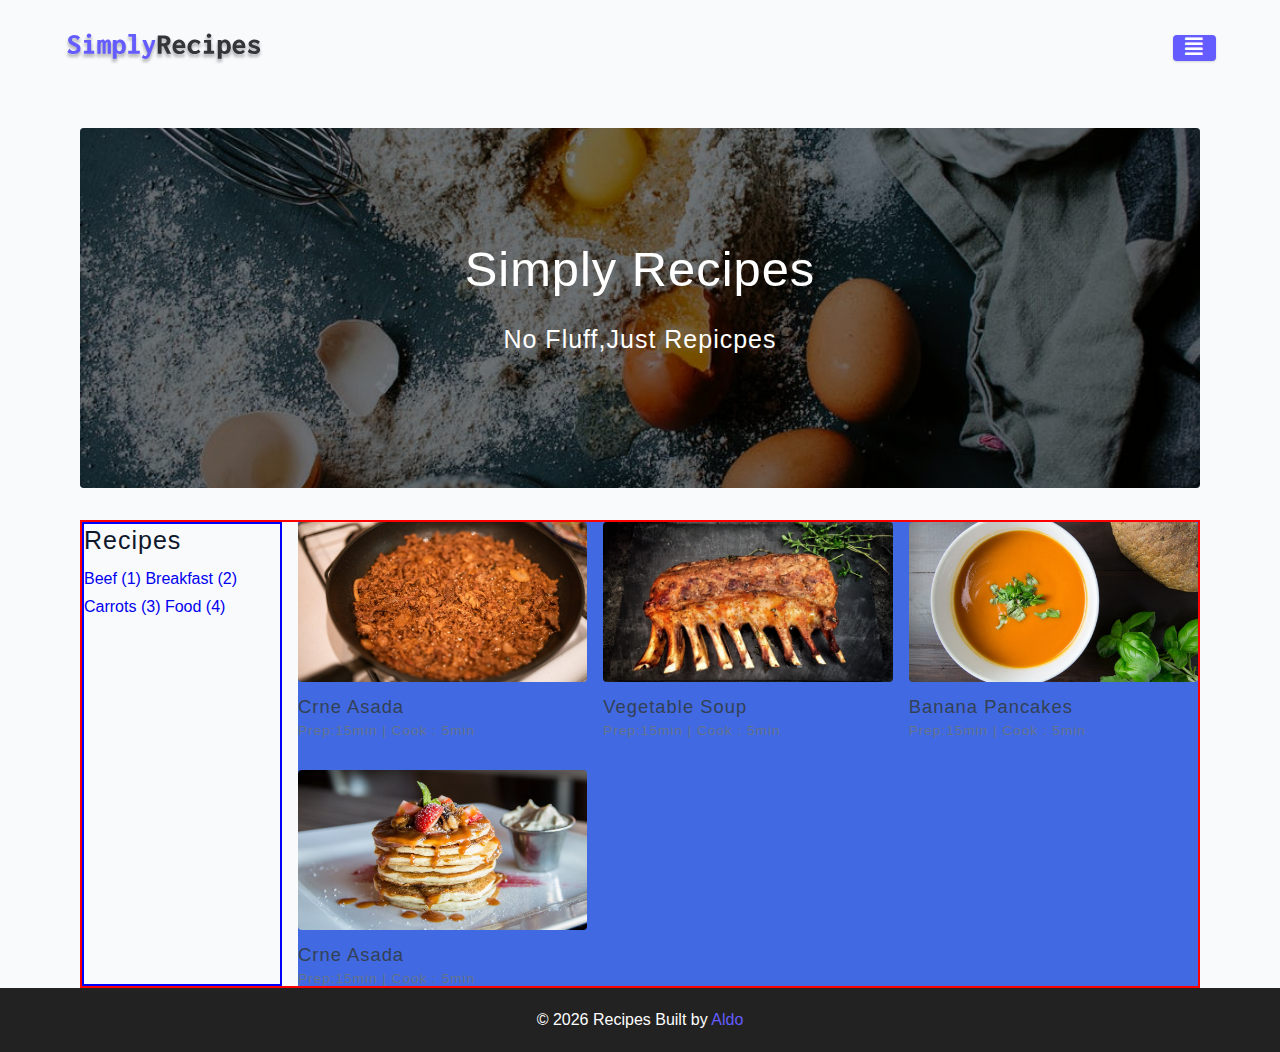
<file: index.html>
<!DOCTYPE html>
<html lang="en">
  <head>
    <meta charset="UTF-8" />
    <meta http-equiv="X-UA-Compatible" content="IE=edge" />
    <meta name="viewport" content="width=device-width, initial-scale=1.0" />
    <title>Simply Recipes || Starter</title>
    <!-- favicon -->
    <link rel="shortcut icon" href="./assets/favicon.ico" type="image/x-icon" />
    <!-- normalize -->
    <link rel="stylesheet" href="./css/normalize.css" />
    <!-- font-awesome -->
    <link
      rel="stylesheet"
      href="https://cdnjs.cloudflare.com/ajax/libs/font-awesome/5.14.0/css/all.min.css"
    />
    <!-- main css -->
    <link rel="stylesheet" href="./css/main.css" />
  </head>
  <body>
    <!--nav-->
    <nav class="navbar">
      <div class="nav-center">
        <!--header-->
        <div class="nav-header">
          <a href="index.html" class="nav-logo">
            <img src="./assets/logo.svg" alt="simply recipes" />
          </a>
          <button class="btn nav-btn" type="button">
            <i class="fas fa-align-justify"></i>
          </button>
        </div>
        <!-- links -->
        <div class="nav-links">
          <a href="index.html" class="nav-link">Home</a>
          <a href="about.html" class="nav-link">About</a>
          <a href="tags.html" class="nav-link">Tags</a>
          <a href="recipes.html" class="nav-link">Recipes</a>
          <div class="nav-link contact-link">
            <a href="contact.html" class="btn">contact</a>
          </div>
        </div>
      </div>
    </nav>
    <!--end of navbar-->
    <!-- main -->
    <main class="page">
      <!-- header -->
      <header class="hero">
        <div class="hero-container">
          <div class="hero-text">
            <h1>simply recipes</h1>
            <h4>no fluff,just repicpes</h4>
          </div>
        </div>
      </header>
      <!-- end of header -->
      <!-- recipes container -->
      <seciton class="recipes-container">
        <!-- tags container -->
        <div class="tags-container">
          <h4>Recipes</h4>
          <div class="tag-list">
            <a href="tag-template.html">Beef (1)</a>
            <a href="tag-template.html">Breakfast (2)</a>
            <a href="tag-template.html">Carrots (3)</a>
            <a href="tag-template.html">Food (4)</a>
          </div>
        </div>
        <!-- end of tags container -->

        <!-- recipes container -->
        <div class="recipes-list">
          <!-- single recipe -->
          <a href="single-recipe.html" class="recipe">
            <img
              src="./assets/recipes/recipe-1.jpeg"
              alt="food"
              class="img recipe-img"
            />
            <h5>crne asada</h5>
            <p>Prep:15min | Cook : 5min</p>
          </a>
          <!--end of single recipe -->
          <!-- single recipe -->
          <a href="single-recipe.html" class="recipe">
            <img
              src="./assets/recipes/recipe-2.jpeg"
              alt="food"
              class="img recipe-img"
            />
            <h5>vegetable soup</h5>
            <p>Prep:15min | Cook : 5min</p>
          </a>
          <!--end of single recipe -->
          <!-- single recipe -->
          <a href="single-recipe.html" class="recipe">
            <img
              src="./assets/recipes/recipe-3.jpeg"
              alt="food"
              class="img recipe-img"
            />
            <h5>banana pancakes</h5>
            <p>Prep:15min | Cook : 5min</p>
          </a>
          <!--end of single recipe -->
          <!-- single recipe -->
          <a href="single-recipe.html" class="recipe">
            <img
              src="./assets/recipes/recipe-4.jpeg"
              alt="food"
              class="img recipe-img"
            />
            <h5>crne asada</h5>
            <p>Prep:15min | Cook : 5min</p>
          </a>
          <!--end of single recipe -->
        </div>
        <!-- end of recipes container -->
      </seciton>
      <!-- end of recipes container -->
    </main>
    <!-- end of main-->

    <!-- footer -->
    <footer class="page-footer">
      <p>
        &copy; <span id="date"></span>
        <span class="footer-log">Recipes</span>
        Built by <a href="#">Aldo</a>
      </p>
    </footer>
    <script src="js/app.js"></script>
  </body>
</html>
</file>
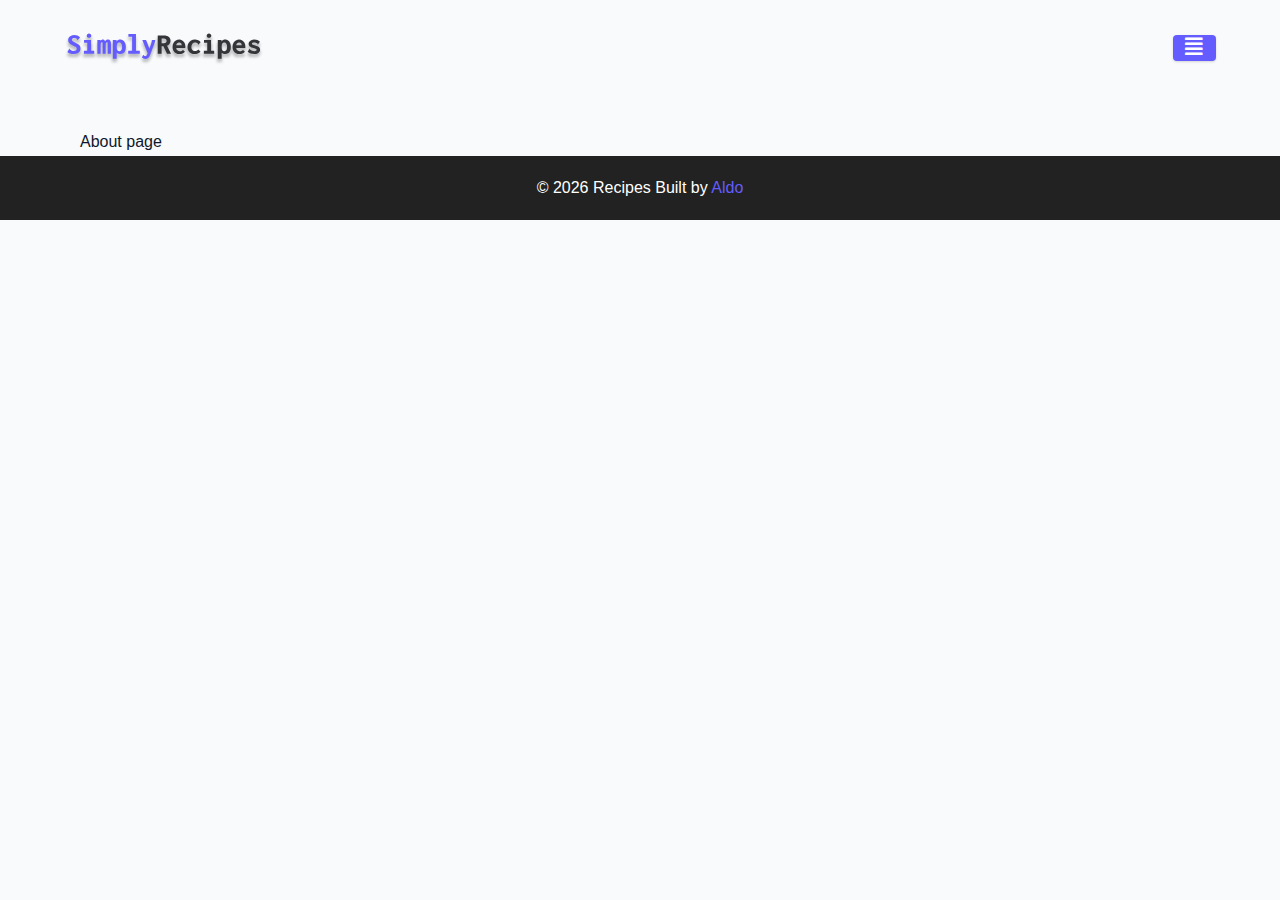
<file: about.html>
<!DOCTYPE html>
<html lang="en">
  <head>
    <meta charset="UTF-8" />
    <meta http-equiv="X-UA-Compatible" content="IE=edge" />
    <meta name="viewport" content="width=device-width, initial-scale=1.0" />
    <title>About || Starter</title>
    <!-- favicon -->
    <link rel="shortcut icon" href="./assets/favicon.ico" type="image/x-icon" />
    <!-- normalize -->
    <link rel="stylesheet" href="./css/normalize.css" />
    <!-- font-awesome -->
    <link
      rel="stylesheet"
      href="https://cdnjs.cloudflare.com/ajax/libs/font-awesome/5.14.0/css/all.min.css"
    />
    <!-- main css -->
    <link rel="stylesheet" href="./css/main.css" />
  </head>
  <body>
    <!--nav-->
    <nav class="navbar">
      <div class="nav-center">
        <!--header-->
        <div class="nav-header">
          <a href="index.html" class="nav-logo">
            <img src="./assets/logo.svg" alt="simply recipes" />
          </a>
          <button class="btn nav-btn" type="button">
            <i class="fas fa-align-justify"></i>
          </button>
        </div>
        <!-- links -->
        <div class="nav-links">
          <a href="index.html" class="nav-link">Home</a>
          <a href="about.html" class="nav-link">About</a>
          <a href="tags.html" class="nav-link">Tags</a>
          <a href="recipes.html" class="nav-link">Recipes</a>
          <div class="nav-link contact-link">
            <a href="contact.html" class="btn">contact</a>
          </div>
        </div>
      </div>
    </nav>
    <!--end of navbar-->
    <!-- main -->
    <main class="page">About page</main>
    <!-- end of main-->

    <!-- footer -->
    <footer class="page-footer">
      <p>
        &copy; <span id="date"></span>
        <span class="footer-log">Recipes</span>
        Built by <a href="#">Aldo</a>
      </p>
    </footer>
    <script src="js/app.js"></script>
  </body>
</html>
</file>
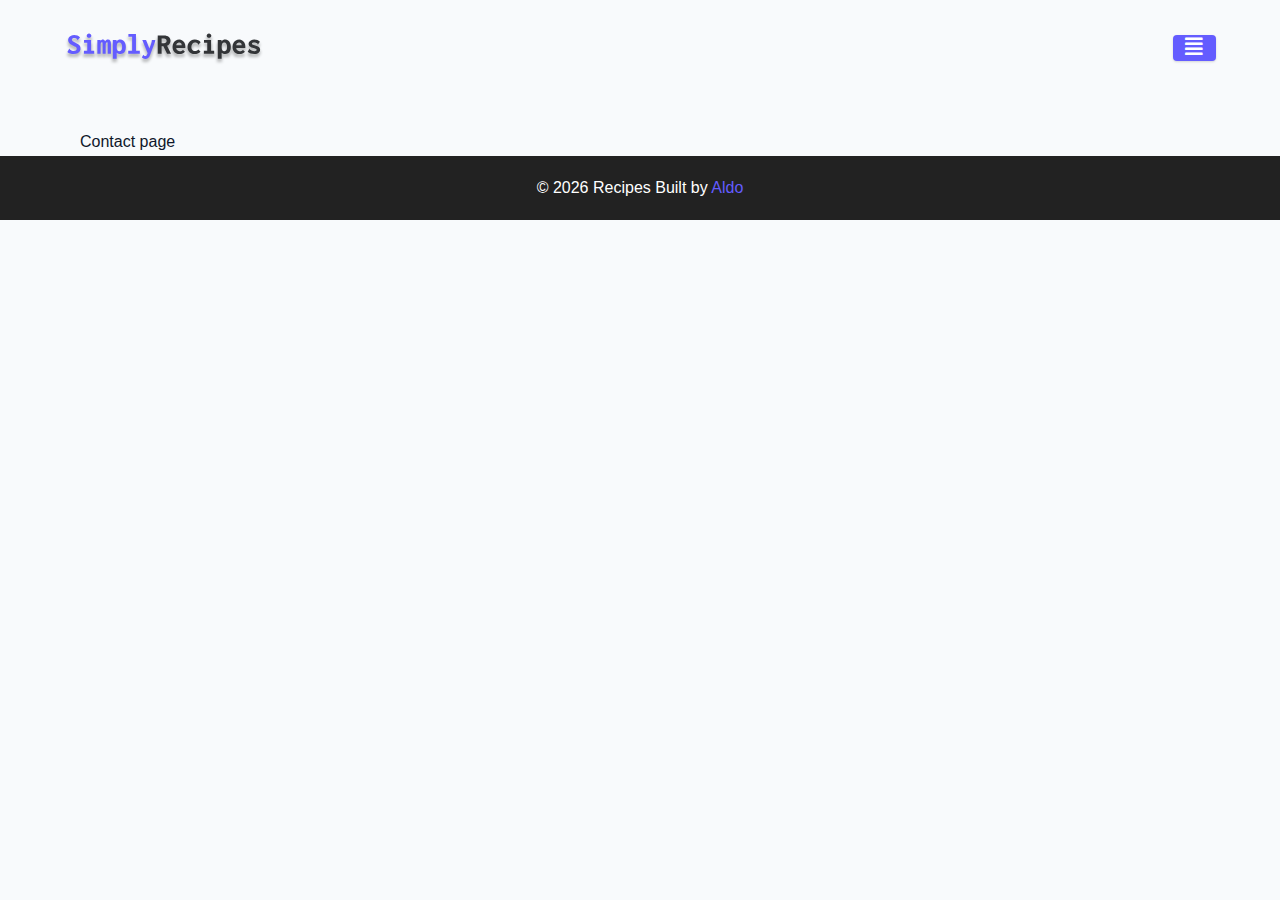
<file: contact.html>
<!DOCTYPE html>
<html lang="en">
  <head>
    <meta charset="UTF-8" />
    <meta http-equiv="X-UA-Compatible" content="IE=edge" />
    <meta name="viewport" content="width=device-width, initial-scale=1.0" />
    <title>Contact || Starter</title>
    <!-- favicon -->
    <link rel="shortcut icon" href="./assets/favicon.ico" type="image/x-icon" />
    <!-- normalize -->
    <link rel="stylesheet" href="./css/normalize.css" />
    <!-- font-awesome -->
    <link
      rel="stylesheet"
      href="https://cdnjs.cloudflare.com/ajax/libs/font-awesome/5.14.0/css/all.min.css"
    />
    <!-- main css -->
    <link rel="stylesheet" href="./css/main.css" />
  </head>
  <body>
    <!--nav-->
    <nav class="navbar">
      <div class="nav-center">
        <!--header-->
        <div class="nav-header">
          <a href="index.html" class="nav-logo">
            <img src="./assets/logo.svg" alt="simply recipes" />
          </a>
          <button class="btn nav-btn" type="button">
            <i class="fas fa-align-justify"></i>
          </button>
        </div>
        <!-- links -->
        <div class="nav-links">
          <a href="index.html" class="nav-link">Home</a>
          <a href="about.html" class="nav-link">About</a>
          <a href="tags.html" class="nav-link">Tags</a>
          <a href="recipes.html" class="nav-link">Recipes</a>
          <div class="nav-link contact-link">
            <a href="contact.html" class="btn">contact</a>
          </div>
        </div>
      </div>
    </nav>
    <!--end of navbar-->
    <!-- main -->
    <main class="page">Contact page</main>
    <!-- end of main-->

    <!-- footer -->
    <footer class="page-footer">
      <p>
        &copy; <span id="date"></span>
        <span class="footer-log">Recipes</span>
        Built by <a href="#">Aldo</a>
      </p>
    </footer>
    <script src="js/app.js"></script>
  </body>
</html>
</file>
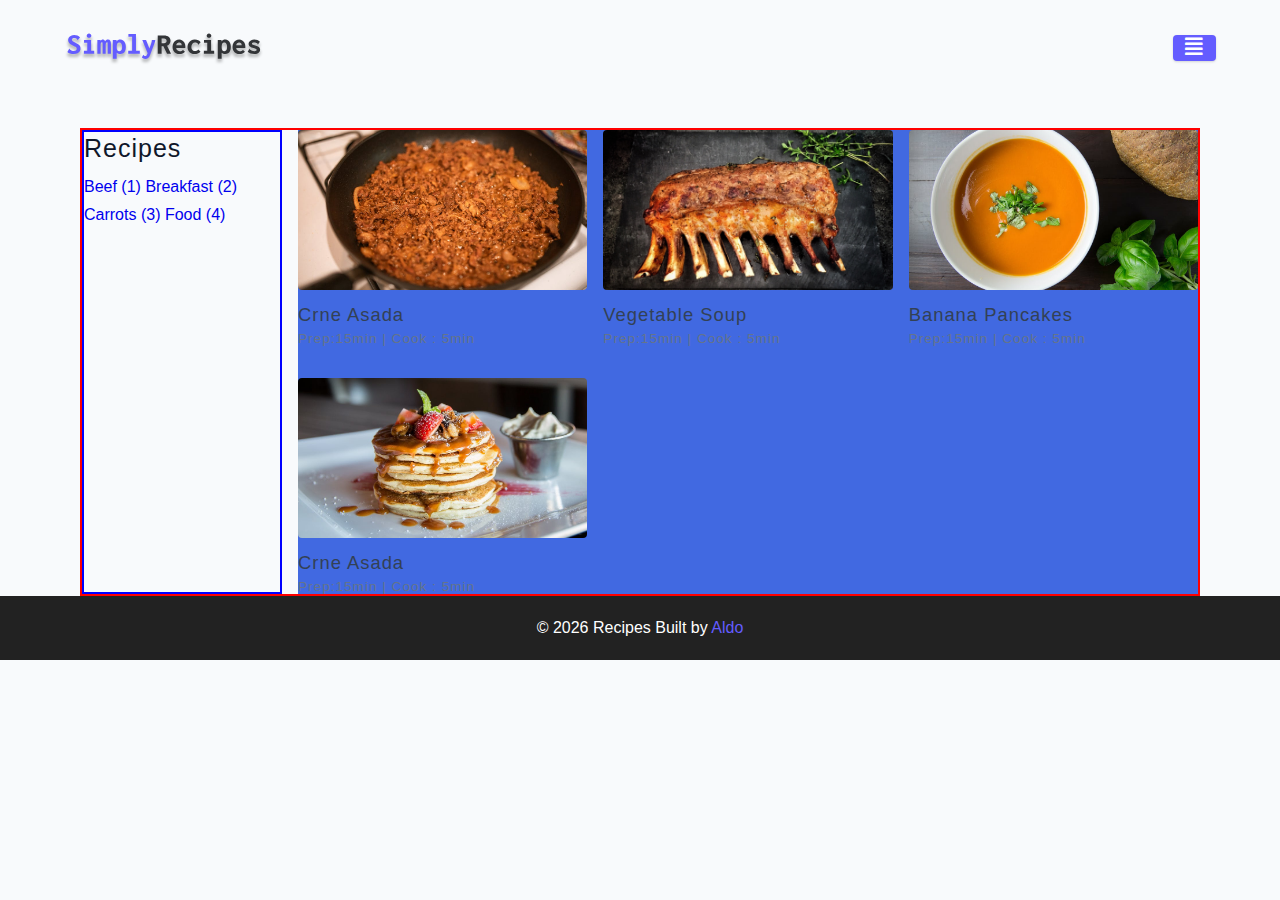
<file: recipes.html>
<!DOCTYPE html>
<html lang="en">
  <head>
    <meta charset="UTF-8" />
    <meta http-equiv="X-UA-Compatible" content="IE=edge" />
    <meta name="viewport" content="width=device-width, initial-scale=1.0" />
    <title>Recipes || Starter</title>
    <!-- favicon -->
    <link rel="shortcut icon" href="./assets/favicon.ico" type="image/x-icon" />
    <!-- normalize -->
    <link rel="stylesheet" href="./css/normalize.css" />
    <!-- font-awesome -->
    <link
      rel="stylesheet"
      href="https://cdnjs.cloudflare.com/ajax/libs/font-awesome/5.14.0/css/all.min.css"
    />
    <!-- main css -->
    <link rel="stylesheet" href="./css/main.css" />
  </head>
  <body>
    <!--nav-->
    <nav class="navbar">
      <div class="nav-center">
        <!--header-->
        <div class="nav-header">
          <a href="index.html" class="nav-logo">
            <img src="./assets/logo.svg" alt="simply recipes" />
          </a>
          <button class="btn nav-btn" type="button">
            <i class="fas fa-align-justify"></i>
          </button>
        </div>
        <!-- links -->
        <div class="nav-links">
          <a href="index.html" class="nav-link">Home</a>
          <a href="about.html" class="nav-link">About</a>
          <a href="tags.html" class="nav-link">Tags</a>
          <a href="recipes.html" class="nav-link">Recipes</a>
          <div class="nav-link contact-link">
            <a href="contact.html" class="btn">contact</a>
          </div>
        </div>
      </div>
    </nav>
    <!--end of navbar-->
    <!-- main -->
    <main class="page">
      <seciton class="recipes-container">
        <!-- tags container -->
        <div class="tags-container">
          <h4>Recipes</h4>
          <div class="tag-list">
            <a href="tag-template.html">Beef (1)</a>
            <a href="tag-template.html">Breakfast (2)</a>
            <a href="tag-template.html">Carrots (3)</a>
            <a href="tag-template.html">Food (4)</a>
          </div>
        </div>
        <!-- end of tags container -->

        <!-- recipes container -->
        <div class="recipes-list">
          <!-- single recipe -->
          <a href="single-recipe.html" class="recipe">
            <img
              src="./assets/recipes/recipe-1.jpeg"
              alt="food"
              class="img recipe-img"
            />
            <h5>crne asada</h5>
            <p>Prep:15min | Cook : 5min</p>
          </a>
          <!--end of single recipe -->
          <!-- single recipe -->
          <a href="single-recipe.html" class="recipe">
            <img
              src="./assets/recipes/recipe-2.jpeg"
              alt="food"
              class="img recipe-img"
            />
            <h5>vegetable soup</h5>
            <p>Prep:15min | Cook : 5min</p>
          </a>
          <!--end of single recipe -->
          <!-- single recipe -->
          <a href="single-recipe.html" class="recipe">
            <img
              src="./assets/recipes/recipe-3.jpeg"
              alt="food"
              class="img recipe-img"
            />
            <h5>banana pancakes</h5>
            <p>Prep:15min | Cook : 5min</p>
          </a>
          <!--end of single recipe -->
          <!-- single recipe -->
          <a href="single-recipe.html" class="recipe">
            <img
              src="./assets/recipes/recipe-4.jpeg"
              alt="food"
              class="img recipe-img"
            />
            <h5>crne asada</h5>
            <p>Prep:15min | Cook : 5min</p>
          </a>
          <!--end of single recipe -->
        </div>
        <!-- end of recipes container -->
      </seciton>
      <!-- end of recipes container -->
    </main>
    <!-- end of main-->

    <!-- footer -->
    <footer class="page-footer">
      <p>
        &copy; <span id="date"></span>
        <span class="footer-log">Recipes</span>
        Built by <a href="#">Aldo</a>
      </p>
    </footer>
    <script src="js/app.js"></script>
  </body>
</html>
</file>
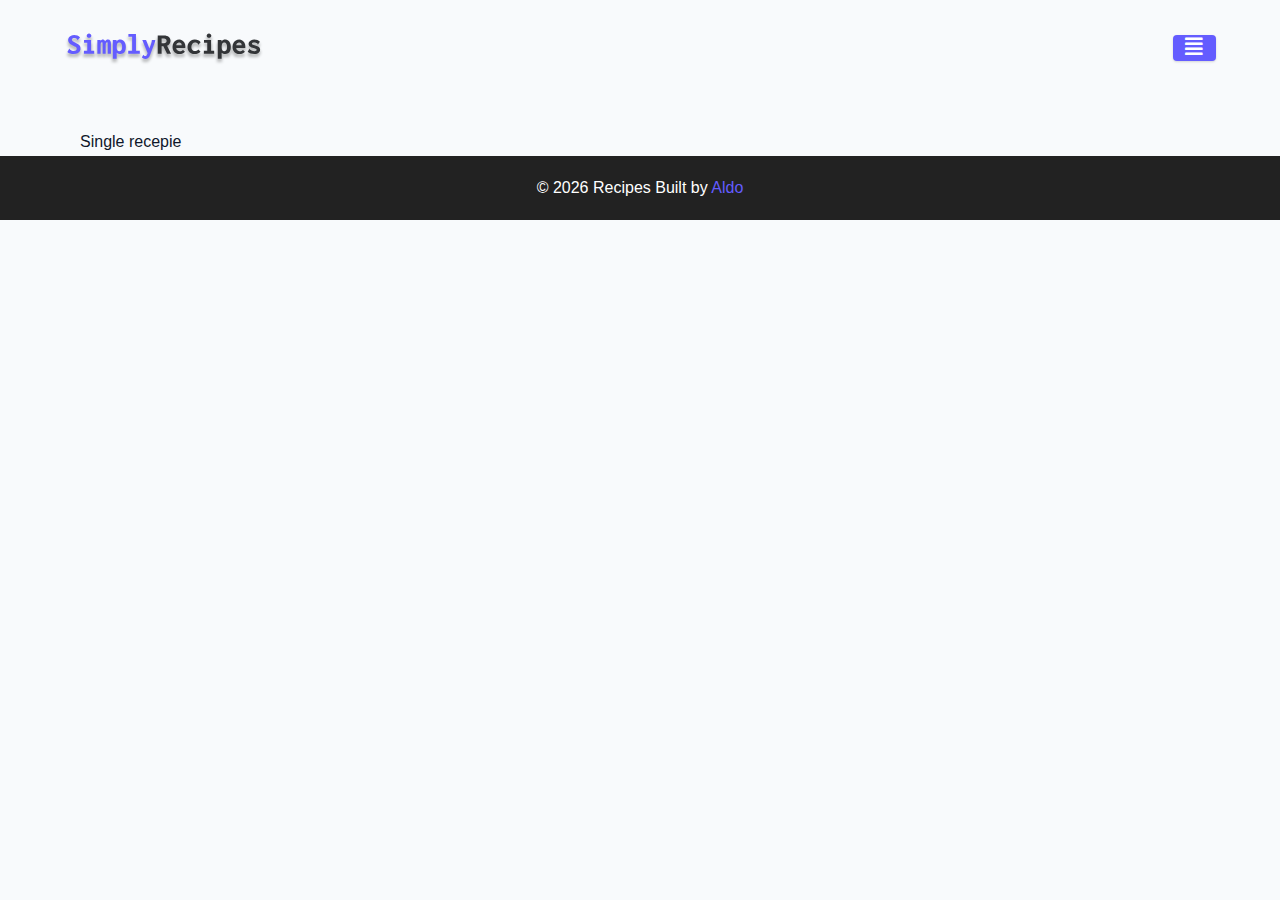
<file: single-recipe.html>
<!DOCTYPE html>
<html lang="en">
  <head>
    <meta charset="UTF-8" />
    <meta http-equiv="X-UA-Compatible" content="IE=edge" />
    <meta name="viewport" content="width=device-width, initial-scale=1.0" />
    <title>Single Recipe || Starter</title>
    <!-- favicon -->
    <link rel="shortcut icon" href="./assets/favicon.ico" type="image/x-icon" />
    <!-- normalize -->
    <link rel="stylesheet" href="./css/normalize.css" />
    <!-- font-awesome -->
    <link
      rel="stylesheet"
      href="https://cdnjs.cloudflare.com/ajax/libs/font-awesome/5.14.0/css/all.min.css"
    />
    <!-- main css -->
    <link rel="stylesheet" href="./css/main.css" />
  </head>
  <body>
    <!--nav-->
    <nav class="navbar">
      <div class="nav-center">
        <!--header-->
        <div class="nav-header">
          <a href="index.html" class="nav-logo">
            <img src="./assets/logo.svg" alt="simply recipes" />
          </a>
          <button class="btn nav-btn" type="button">
            <i class="fas fa-align-justify"></i>
          </button>
        </div>
        <!-- links -->
        <div class="nav-links">
          <a href="index.html" class="nav-link">Home</a>
          <a href="about.html" class="nav-link">About</a>
          <a href="tags.html" class="nav-link">Tags</a>
          <a href="recipes.html" class="nav-link">Recipes</a>
          <div class="nav-link contact-link">
            <a href="contact.html" class="btn">contact</a>
          </div>
        </div>
      </div>
    </nav>
    <!--end of navbar-->
    <!-- main -->
    <main class="page">Single recepie</main>
    <!-- end of main-->

    <!-- footer -->
    <footer class="page-footer">
      <p>
        &copy; <span id="date"></span>
        <span class="footer-log">Recipes</span>
        Built by <a href="#">Aldo</a>
      </p>
    </footer>
    <script src="js/app.js"></script>
  </body>
</html>
</file>
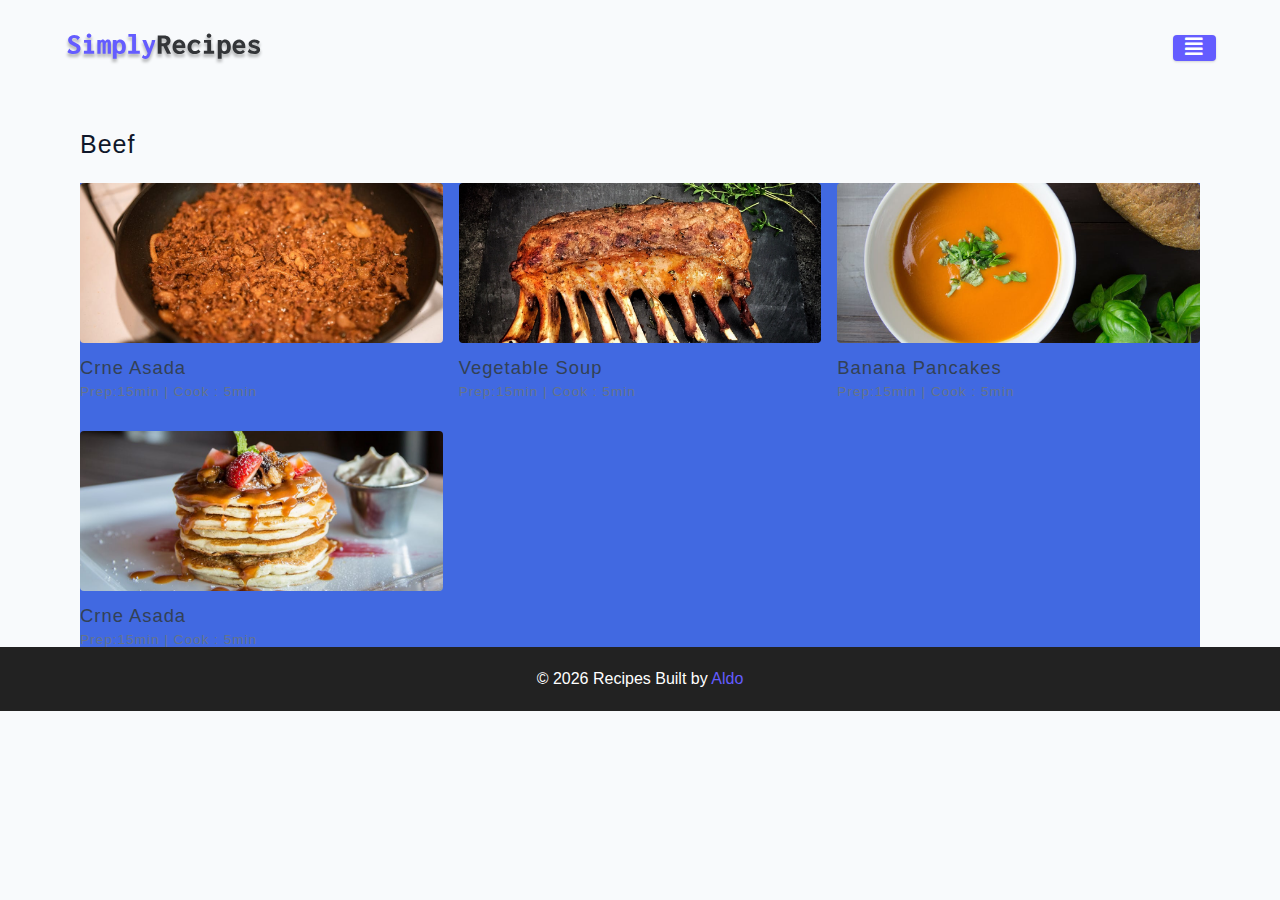
<file: tag-template.html>
<!DOCTYPE html>
<html lang="en">
  <head>
    <meta charset="UTF-8" />
    <meta http-equiv="X-UA-Compatible" content="IE=edge" />
    <meta name="viewport" content="width=device-width, initial-scale=1.0" />
    <title>Beef|| Starter</title>
    <!-- favicon -->
    <link rel="shortcut icon" href="./assets/favicon.ico" type="image/x-icon" />
    <!-- normalize -->
    <link rel="stylesheet" href="./css/normalize.css" />
    <!-- font-awesome -->
    <link
      rel="stylesheet"
      href="https://cdnjs.cloudflare.com/ajax/libs/font-awesome/5.14.0/css/all.min.css"
    />
    <!-- main css -->
    <link rel="stylesheet" href="./css/main.css" />
  </head>
  <body>
    <!--nav-->
    <nav class="navbar">
      <div class="nav-center">
        <!--header-->
        <div class="nav-header">
          <a href="index.html" class="nav-logo">
            <img src="./assets/logo.svg" alt="simply recipes" />
          </a>
          <button class="btn nav-btn" type="button">
            <i class="fas fa-align-justify"></i>
          </button>
        </div>
        <!-- links -->
        <div class="nav-links">
          <a href="index.html" class="nav-link">Home</a>
          <a href="about.html" class="nav-link">About</a>
          <a href="tags.html" class="nav-link">Tags</a>
          <a href="recipes.html" class="nav-link">Recipes</a>
          <div class="nav-link contact-link">
            <a href="contact.html" class="btn">contact</a>
          </div>
        </div>
      </div>
    </nav>
    <!--end of navbar-->
    <!-- main -->
    <main class="page">
      <div>
        <h4>Beef</h4>
        <div class="recipes-list">
          <!-- single recipe -->
          <a href="single-recipe.html" class="recipe">
            <img
              src="./assets/recipes/recipe-1.jpeg"
              alt="food"
              class="img recipe-img"
            />
            <h5>crne asada</h5>
            <p>Prep:15min | Cook : 5min</p>
          </a>
          <!--end of single recipe -->
          <!-- single recipe -->
          <a href="single-recipe.html" class="recipe">
            <img
              src="./assets/recipes/recipe-2.jpeg"
              alt="food"
              class="img recipe-img"
            />
            <h5>vegetable soup</h5>
            <p>Prep:15min | Cook : 5min</p>
          </a>
          <!--end of single recipe -->
          <!-- single recipe -->
          <a href="single-recipe.html" class="recipe">
            <img
              src="./assets/recipes/recipe-3.jpeg"
              alt="food"
              class="img recipe-img"
            />
            <h5>banana pancakes</h5>
            <p>Prep:15min | Cook : 5min</p>
          </a>
          <!--end of single recipe -->
          <!-- single recipe -->
          <a href="single-recipe.html" class="recipe">
            <img
              src="./assets/recipes/recipe-4.jpeg"
              alt="food"
              class="img recipe-img"
            />
            <h5>crne asada</h5>
            <p>Prep:15min | Cook : 5min</p>
          </a>
          <!--end of single recipe -->
        </div>
        <!-- end of recipes container -->
      </div>
    </main>
    <!-- end of main-->

    <!-- footer -->
    <footer class="page-footer">
      <p>
        &copy; <span id="date"></span>
        <span class="footer-log">Recipes</span>
        Built by <a href="#">Aldo</a>
      </p>
    </footer>
    <script src="js/app.js"></script>
  </body>
</html>
</file>
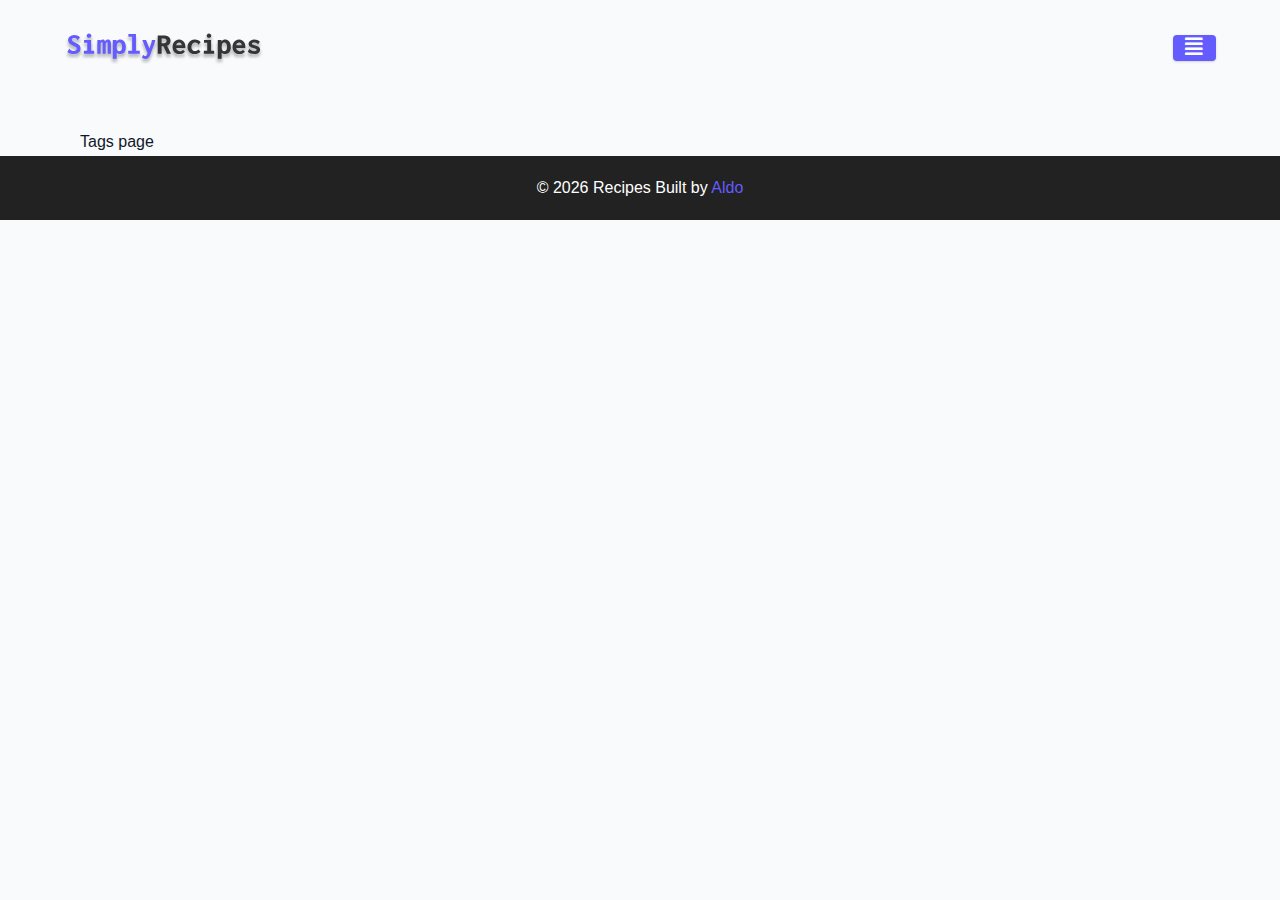
<file: tags.html>
<!DOCTYPE html>
<html lang="en">
  <head>
    <meta charset="UTF-8" />
    <meta http-equiv="X-UA-Compatible" content="IE=edge" />
    <meta name="viewport" content="width=device-width, initial-scale=1.0" />
    <title>Tags || Starter</title>
    <!-- favicon -->
    <link rel="shortcut icon" href="./assets/favicon.ico" type="image/x-icon" />
    <!-- normalize -->
    <link rel="stylesheet" href="./css/normalize.css" />
    <!-- font-awesome -->
    <link
      rel="stylesheet"
      href="https://cdnjs.cloudflare.com/ajax/libs/font-awesome/5.14.0/css/all.min.css"
    />
    <!-- main css -->
    <link rel="stylesheet" href="./css/main.css" />
  </head>
  <body>
    <!--nav-->
    <nav class="navbar">
      <div class="nav-center">
        <!--header-->
        <div class="nav-header">
          <a href="index.html" class="nav-logo">
            <img src="./assets/logo.svg" alt="simply recipes" />
          </a>
          <button class="btn nav-btn" type="button">
            <i class="fas fa-align-justify"></i>
          </button>
        </div>
        <!-- links -->
        <div class="nav-links">
          <a href="index.html" class="nav-link">Home</a>
          <a href="about.html" class="nav-link">About</a>
          <a href="tags.html" class="nav-link">Tags</a>
          <a href="recipes.html" class="nav-link">Recipes</a>
          <div class="nav-link contact-link">
            <a href="contact.html" class="btn">contact</a>
          </div>
        </div>
      </div>
    </nav>
    <!--end of navbar-->
    <!-- main -->
    <main class="page">Tags page</main>
    <!-- end of main-->

    <!-- footer -->
    <footer class="page-footer">
      <p>
        &copy; <span id="date"></span>
        <span class="footer-log">Recipes</span>
        Built by <a href="#">Aldo</a>
      </p>
    </footer>
    <script src="js/app.js"></script>
  </body>
</html>
</file>
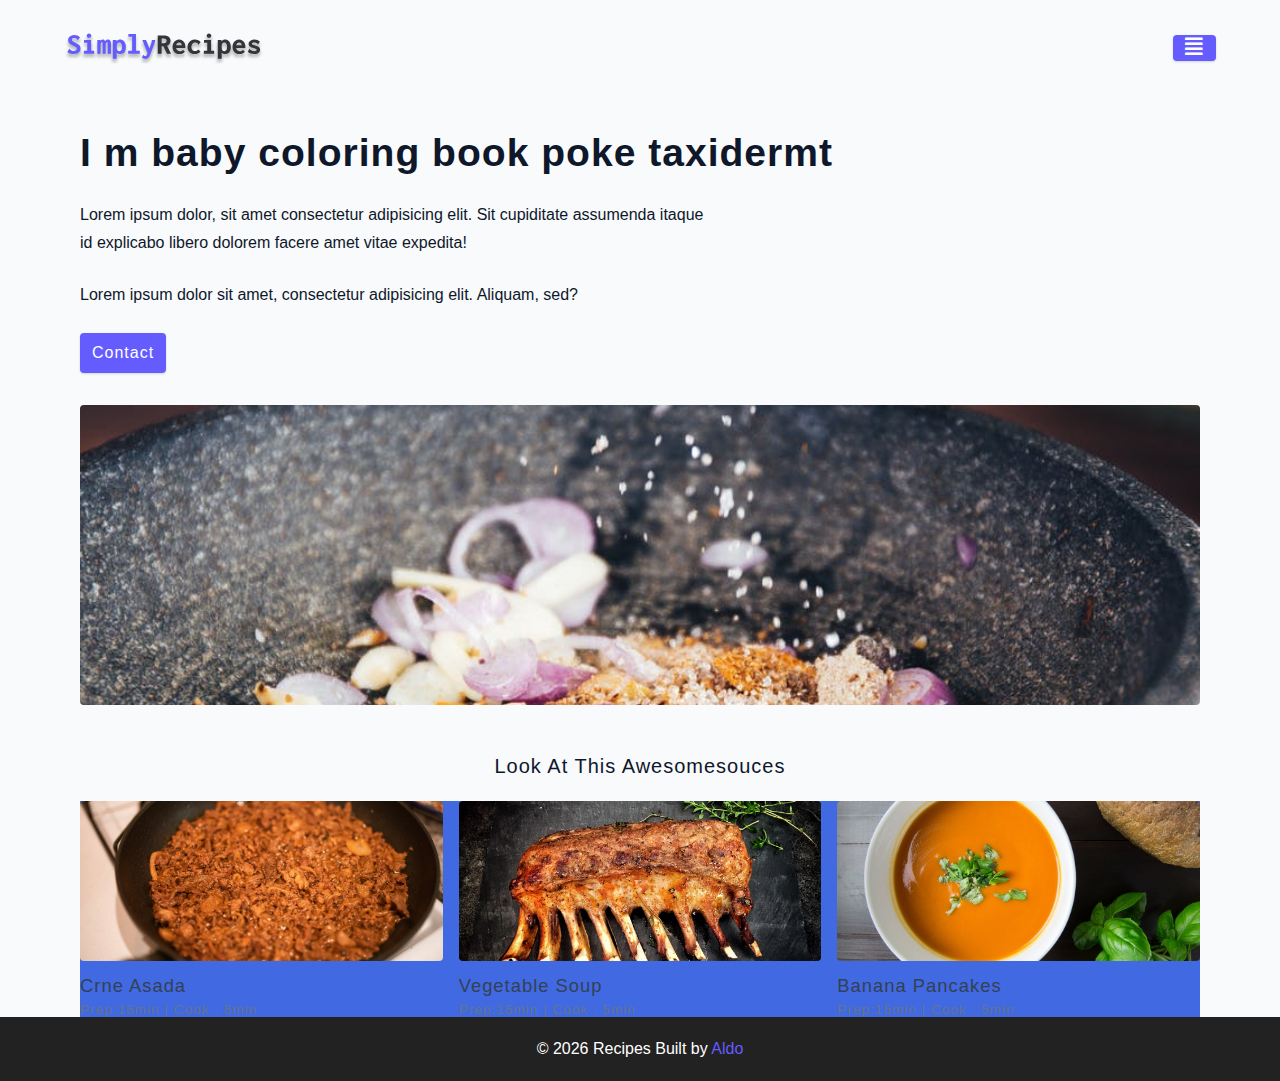
<file: docs/about.html>
<!DOCTYPE html>
<html lang="en">
  <head>
    <meta charset="UTF-8" />
    <meta http-equiv="X-UA-Compatible" content="IE=edge" />
    <meta name="viewport" content="width=device-width, initial-scale=1.0" />
    <title>About || Starter</title>
    <!-- favicon -->
    <link rel="shortcut icon" href="./assets/favicon.ico" type="image/x-icon" />
    <!-- normalize -->
    <link rel="stylesheet" href="./css/normalize.css" />
    <!-- font-awesome -->
    <link
      rel="stylesheet"
      href="https://cdnjs.cloudflare.com/ajax/libs/font-awesome/5.14.0/css/all.min.css"
    />
    <!-- main css -->
    <link rel="stylesheet" href="./css/main.css" />
  </head>
  <body>
    <!--nav-->
    <nav class="navbar">
      <div class="nav-center">
        <!--header-->
        <div class="nav-header">
          <a href="index.html" class="nav-logo">
            <img src="./assets/logo.svg" alt="simply recipes" />
          </a>
          <button class="btn nav-btn" type="button">
            <i class="fas fa-align-justify"></i>
          </button>
        </div>
        <!-- links -->
        <div class="nav-links">
          <a href="index.html" class="nav-link">Home</a>
          <a href="about.html" class="nav-link">About</a>
          <a href="tags.html" class="nav-link">Tags</a>
          <a href="recipes.html" class="nav-link">Recipes</a>
          <div class="nav-link contact-link">
            <a href="contact.html" class="btn">contact</a>
          </div>
        </div>
      </div>
    </nav>
    <!--end of navbar-->
    <!-- main -->
    <main class="page">
      <section class="about-page">
        <article>
          <h2>I m baby coloring book poke taxidermt</h2>
          <p>
            Lorem ipsum dolor, sit amet consectetur adipisicing elit. Sit
            cupiditate assumenda itaque id explicabo libero dolorem facere amet
            vitae expedita!
          </p>
          <p>
            Lorem ipsum dolor sit amet, consectetur adipisicing elit. Aliquam,
            sed?
          </p>
          <a href="contact.html" class="btn">contact</a>
        </article>
        <img
          src="./assets/about.jpeg"
          alt="pouring salt"
          class="img about-img"
        />
      </section>
      <section class="featured-recipes">
        <h5 class="featured-title">Look At this Awesomesouces</h5>
        <div class="recipes-list">
          <!-- single recipe -->
          <a href="single-recipe.html" class="recipe">
            <img
              src="./assets/recipes/recipe-1.jpeg"
              alt="food"
              class="img recipe-img"
            />
            <h5>crne asada</h5>
            <p>Prep:15min | Cook : 5min</p>
          </a>
          <!--end of single recipe -->
          <!-- single recipe -->
          <a href="single-recipe.html" class="recipe">
            <img
              src="./assets/recipes/recipe-2.jpeg"
              alt="food"
              class="img recipe-img"
            />
            <h5>vegetable soup</h5>
            <p>Prep:15min | Cook : 5min</p>
          </a>
          <!--end of single recipe -->
          <!-- single recipe -->
          <a href="single-recipe.html" class="recipe">
            <img
              src="./assets/recipes/recipe-3.jpeg"
              alt="food"
              class="img recipe-img"
            />
            <h5>banana pancakes</h5>
            <p>Prep:15min | Cook : 5min</p>
          </a>
          <!--end of single recipe -->
        </div>
        <!-- end of recipes container -->
      </section>
    </main>
    <!-- end of main-->

    <!-- footer -->
    <footer class="page-footer">
      <p>
        &copy; <span id="date"></span>
        <span class="footer-log">Recipes</span>
        Built by <a href="#">Aldo</a>
      </p>
    </footer>
    <script src="js/app.js"></script>
  </body>
</html>
</file>
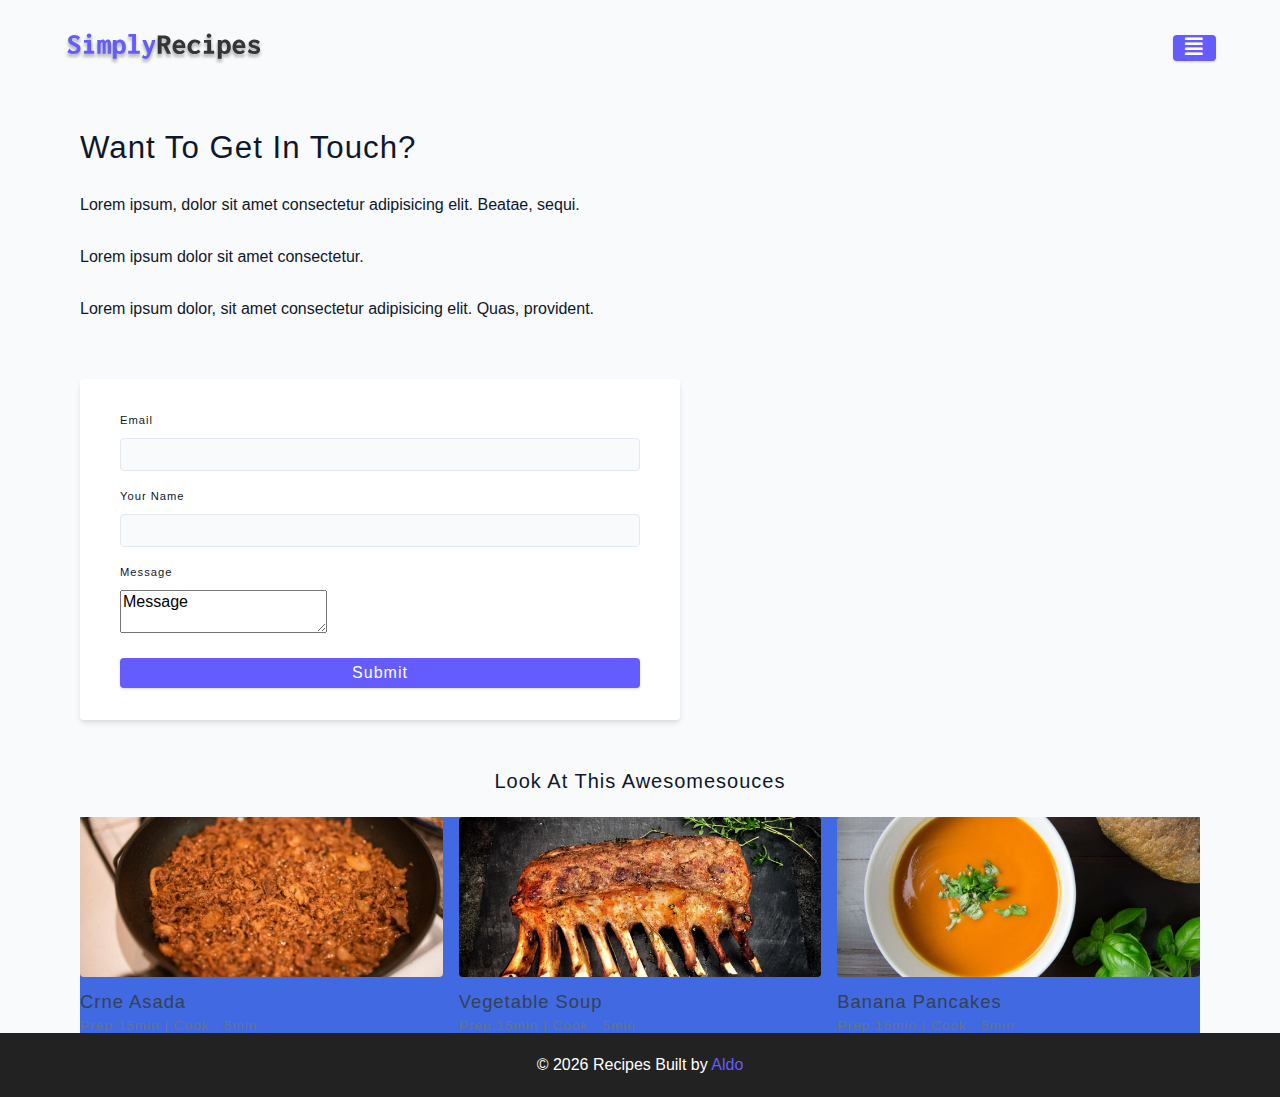
<file: docs/contact.html>
<!DOCTYPE html>
<html lang="en">
  <head>
    <meta charset="UTF-8" />
    <meta http-equiv="X-UA-Compatible" content="IE=edge" />
    <meta name="viewport" content="width=device-width, initial-scale=1.0" />
    <title>Contact || Starter</title>
    <!-- favicon -->
    <link rel="shortcut icon" href="./assets/favicon.ico" type="image/x-icon" />
    <!-- normalize -->
    <link rel="stylesheet" href="./css/normalize.css" />
    <!-- font-awesome -->
    <link
      rel="stylesheet"
      href="https://cdnjs.cloudflare.com/ajax/libs/font-awesome/5.14.0/css/all.min.css"
    />
    <!-- main css -->
    <link rel="stylesheet" href="./css/main.css" />
  </head>
  <body>
    <!--nav-->
    <nav class="navbar">
      <div class="nav-center">
        <!--header-->
        <div class="nav-header">
          <a href="index.html" class="nav-logo">
            <img src="./assets/logo.svg" alt="simply recipes" />
          </a>
          <button class="btn nav-btn" type="button">
            <i class="fas fa-align-justify"></i>
          </button>
        </div>
        <!-- links -->
        <div class="nav-links">
          <a href="index.html" class="nav-link">Home</a>
          <a href="about.html" class="nav-link">About</a>
          <a href="tags.html" class="nav-link">Tags</a>
          <a href="recipes.html" class="nav-link">Recipes</a>
          <div class="nav-link contact-link">
            <a href="contact.html" class="btn">contact</a>
          </div>
        </div>
      </div>
    </nav>
    <!--end of navbar-->
    <!-- main -->
    <main class="page">
      <setion class="contact-container">
        <article class="contact-info">
          <h3>Want To Get In Touch?</h3>
          <p>
            Lorem ipsum, dolor sit amet consectetur adipisicing elit. Beatae,
            sequi.
          </p>
          <p>Lorem ipsum dolor sit amet consectetur.</p>
          <p>
            Lorem ipsum dolor, sit amet consectetur adipisicing elit. Quas,
            provident.
          </p>
        </article>
        <article>
          <form action="" class="form contact-form">
            <!--single form row-->
            <div class="form-row">
              <label for="email" class="form-label">email</label>
              <input type="text" name="email" id="email" class="form-input" />
            </div>
            <!--end of single form row-->

            <!--single form row-->
            <div class="form-row">
              <label for="name" class="form-label">your name</label>
              <input type="text" name="name" id="name" class="form-input" />
            </div>
            <!--end of single form row-->

            <div class="form-row">
              <label for="message" class="form-label">Message</label>
              <textarea name="message" id="message" class="text-area">
Message</textarea
              >
            </div>
            <!--end of single form row-->
            <button class="btn btn-block" type="submit">Submit</button>
          </form>
        </article>
      </setion>
      <section class="featured-recipes">
        <h5 class="featured-title">Look At this Awesomesouces</h5>
        <div class="recipes-list">
          <!-- single recipe -->
          <a href="single-recipe.html" class="recipe">
            <img
              src="./assets/recipes/recipe-1.jpeg"
              alt="food"
              class="img recipe-img"
            />
            <h5>crne asada</h5>
            <p>Prep:15min | Cook : 5min</p>
          </a>
          <!--end of single recipe -->
          <!-- single recipe -->
          <a href="single-recipe.html" class="recipe">
            <img
              src="./assets/recipes/recipe-2.jpeg"
              alt="food"
              class="img recipe-img"
            />
            <h5>vegetable soup</h5>
            <p>Prep:15min | Cook : 5min</p>
          </a>
          <!--end of single recipe -->
          <!-- single recipe -->
          <a href="single-recipe.html" class="recipe">
            <img
              src="./assets/recipes/recipe-3.jpeg"
              alt="food"
              class="img recipe-img"
            />
            <h5>banana pancakes</h5>
            <p>Prep:15min | Cook : 5min</p>
          </a>
          <!--end of single recipe -->
        </div>
        <!-- end of recipes container -->
      </section>
    </main>
    <!-- end of main-->

    <!-- footer -->
    <footer class="page-footer">
      <p>
        &copy; <span id="date"></span>
        <span class="footer-log">Recipes</span>
        Built by <a href="#">Aldo</a>
      </p>
    </footer>
    <script src="js/app.js"></script>
  </body>
</html>
</file>
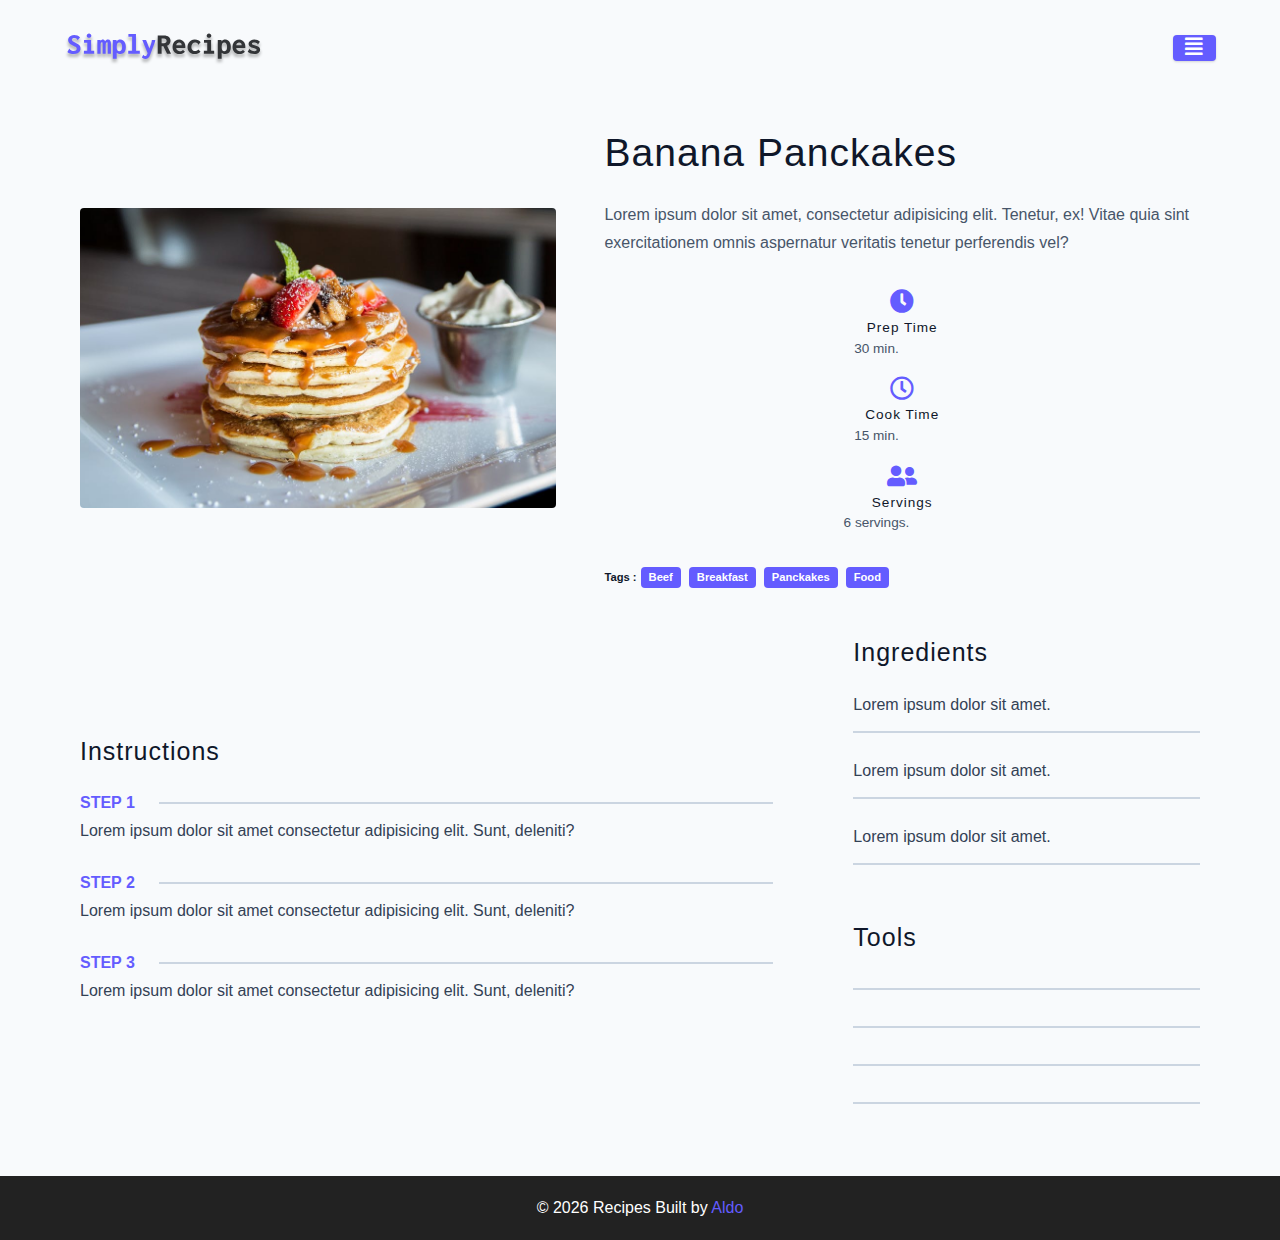
<file: docs/single-recipe.html>
<!DOCTYPE html>
<html lang="en">
  <head>
    <meta charset="UTF-8" />
    <meta http-equiv="X-UA-Compatible" content="IE=edge" />
    <meta name="viewport" content="width=device-width, initial-scale=1.0" />
    <title>Single Recipe || Starter</title>
    <!-- favicon -->
    <link rel="shortcut icon" href="./assets/favicon.ico" type="image/x-icon" />
    <!-- normalize -->
    <link rel="stylesheet" href="./css/normalize.css" />
    <!-- font-awesome -->
    <link
      rel="stylesheet"
      href="https://cdnjs.cloudflare.com/ajax/libs/font-awesome/5.14.0/css/all.min.css"
    />
    <!-- main css -->
    <link rel="stylesheet" href="./css/main.css" />
  </head>
  <body>
    <!--nav-->
    <nav class="navbar">
      <div class="nav-center">
        <!--header-->
        <div class="nav-header">
          <a href="index.html" class="nav-logo">
            <img src="./assets/logo.svg" alt="simply recipes" />
          </a>
          <button class="btn nav-btn" type="button">
            <i class="fas fa-align-justify"></i>
          </button>
        </div>
        <!-- links -->
        <div class="nav-links">
          <a href="index.html" class="nav-link">Home</a>
          <a href="about.html" class="nav-link">About</a>
          <a href="tags.html" class="nav-link">Tags</a>
          <a href="recipes.html" class="nav-link">Recipes</a>
          <div class="nav-link contact-link">
            <a href="contact.html" class="btn">contact</a>
          </div>
        </div>
      </div>
    </nav>
    <!--end of navbar-->
    <!-- main -->
    <main class="page">
      <div class="recipe-page">
        <section class="recipe-hero">
          <img
            src="./assets/recipes/recipe-4.jpeg"
            class="img recipe-hero-img"
            alt="panckakes"
          />
          <article>
            <h2>Banana Panckakes</h2>
            <p>
              Lorem ipsum dolor sit amet, consectetur adipisicing elit. Tenetur,
              ex! Vitae quia sint exercitationem omnis aspernatur veritatis
              tenetur perferendis vel?
            </p>
            <!-- recipe icons -->
            <div class="recipe-icons">
              <!-- single recipe icon -->
              <article>
                <i class="fas fa-clock"></i>
                <h5>prep time</h5>
                <p>30 min.</p>
              </article>
              <!-- single recipe icon -->
              <article>
                <i class="far fa-clock"></i>
                <h5>cook time</h5>
                <p>15 min.</p>
              </article>
              <!-- single recipe icon -->
              <article>
                <i class="fas fa-user-friends"></i>
                <h5>servings</h5>
                <p>6 servings.</p>
              </article>
            </div>
            <!-- end recipe icons -->
            <!-- recipe tags  -->
            <div class="recipe-tags">
              Tags : <a href="tag-template.html">beef</a>
              <a href="tag-template.html">breakfast</a>
              <a href="tag-template.html">panckakes</a>
              <a href="tag-template.html">food</a>
            </div>
            <!--end of recipe tags  -->
          </article>
        </section>
        <!-- recipe content-->

        <section class="recipe-content">
          <article>
            <h4>instructions</h4>
            <div class="single-instruction">
              <header>
                <p>Step 1</p>
                <div></div>
              </header>
              <p>
                Lorem ipsum dolor sit amet consectetur adipisicing elit. Sunt,
                deleniti?
              </p>
              <header>
                <p>Step 2</p>
                <div></div>
              </header>
              <p>
                Lorem ipsum dolor sit amet consectetur adipisicing elit. Sunt,
                deleniti?
              </p>
              <header>
                <p>Step 3</p>
                <div></div>
              </header>
              <p>
                Lorem ipsum dolor sit amet consectetur adipisicing elit. Sunt,
                deleniti?
              </p>
            </div>
          </article>
          <article class="second-column">
            <div>
              <h4>Ingredients</h4>
              <p class="single-ingredient">Lorem ipsum dolor sit amet.</p>
              <p class="single-ingredient">Lorem ipsum dolor sit amet.</p>
              <p class="single-ingredient">Lorem ipsum dolor sit amet.</p>
            </div>
            <div>
              <h4>tools</h4>
              <p class="single-tool"></p>
              <p class="single-tool"></p>
              <p class="single-tool"></p>
              <p class="single-tool"></p>
            </div>
          </article>
        </section>
      </div>
    </main>
    <!-- end of main-->

    <!-- footer -->
    <footer class="page-footer">
      <p>
        &copy; <span id="date"></span>
        <span class="footer-log">Recipes</span>
        Built by <a href="#">Aldo</a>
      </p>
    </footer>
    <script src="js/app.js"></script>
  </body>
</html>
</file>
<file: css/main.css>
*,
::after,
::before {
  box-sizing: border-box;
}
/* fonts */

@import url("https://fonts.googleapis.com/css2?family=Roboto:wght@400;500;600&family=Montserrat&display=swap");
html {
  font-size: 100%;
} /*16px*/

:root {
  /* colors */
  --primary-100: #e2e0ff;
  --primary-200: #c1beff;
  --primary-300: #a29dff;
  --primary-400: #837dff;
  --primary-500: #645cff;
  --primary-600: #504acc;
  --primary-700: #3c3799;
  --primary-800: #282566;
  --primary-900: #141233;

  /* grey */
  --grey-50: #f8fafc;
  --grey-100: #f1f5f9;
  --grey-200: #e2e8f0;
  --grey-300: #cbd5e1;
  --grey-400: #94a3b8;
  --grey-500: #64748b;
  --grey-600: #475569;
  --grey-700: #334155;
  --grey-800: #1e293b;
  --grey-900: #0f172a;
  /* rest of the colors */
  --black: #222;
  --white: #fff;
  --red-light: #f8d7da;
  --red-dark: #842029;
  --green-light: #d1e7dd;
  --green-dark: #0f5132;

  /* fonts  */
  --headingFont: "Roboto", sans-serif;
  --bodyFont: "Nunito", sans-serif;
  --smallText: 0.7em;
  /* rest of the vars */
  --backgroundColor: var(--grey-50);
  --textColor: var(--grey-900);
  --borderRadius: 0.25rem;
  --letterSpacing: 1px;
  --transition: 0.3s ease-in-out all;
  --max-width: 1120px;
  --fixed-width: 600px;

  /* box shadow*/
  --shadow-1: 0 1px 3px 0 rgba(0, 0, 0, 0.1), 0 1px 2px 0 rgba(0, 0, 0, 0.06);
  --shadow-2: 0 4px 6px -1px rgba(0, 0, 0, 0.1),
    0 2px 4px -1px rgba(0, 0, 0, 0.06);
  --shadow-3: 0 10px 15px -3px rgba(0, 0, 0, 0.1),
    0 4px 6px -2px rgba(0, 0, 0, 0.05);
  --shadow-4: 0 20px 25px -5px rgba(0, 0, 0, 0.1),
    0 10px 10px -5px rgba(0, 0, 0, 0.04);
}

body {
  background: var(--backgroundColor);
  font-family: var(--bodyFont);
  font-weight: 400;
  line-height: 1.75;
  color: var(--textColor);
}

p {
  margin-top: 0;
  margin-bottom: 1.5rem;
  max-width: 40em;
}

h1,
h2,
h3,
h4,
h5 {
  margin: 0;
  margin-bottom: 1.38rem;
  font-family: var(--headingFont);
  font-weight: 400;
  line-height: 1.3;
  text-transform: capitalize;
  letter-spacing: var(--letterSpacing);
}

h1 {
  margin-top: 0;
  font-size: 3.052rem;
}

h2 {
  font-size: 2.441rem;
}

h3 {
  font-size: 1.953rem;
}

h4 {
  font-size: 1.563rem;
}

h5 {
  font-size: 1.25rem;
}

small,
.text-small {
  font-size: var(--smallText);
}

a {
  text-decoration: none;
}
ul {
  list-style-type: none;
  padding: 0;
}

.img {
  width: 100%;
  display: block;
  object-fit: cover;
}
/* buttons */

.btn {
  cursor: pointer;
  color: var(--white);
  background: var(--primary-500);
  border: transparent;
  border-radius: var(--borderRadius);
  letter-spacing: var(--letterSpacing);
  padding: 0.375rem 0.75rem;
  box-shadow: var(--shadow-1);
  transition: var(--transtion);
  text-transform: capitalize;
  display: inline-block;
}
.btn:hover {
  background: var(--primary-700);
  box-shadow: var(--shadow-3);
}
.btn-hipster {
  color: var(--primary-500);
  background: var(--primary-200);
}
.btn-hipster:hover {
  color: var(--primary-200);
  background: var(--primary-700);
}
.btn-block {
  width: 100%;
}

/* alerts */
.alert {
  padding: 0.375rem 0.75rem;
  margin-bottom: 1rem;
  border-color: transparent;
  border-radius: var(--borderRadius);
}

.alert-danger {
  color: var(--red-dark);
  background: var(--red-light);
}
.alert-success {
  color: var(--green-dark);
  background: var(--green-light);
}
/* form */

.form {
  width: 90vw;
  max-width: var(--fixed-width);
  background: var(--white);
  border-radius: var(--borderRadius);
  box-shadow: var(--shadow-2);
  padding: 2rem 2.5rem;
  margin: 3rem auto;
}
.form-label {
  display: block;
  font-size: var(--smallText);
  margin-bottom: 0.5rem;
  text-transform: capitalize;
  letter-spacing: var(--letterSpacing);
}
.form-input,
.form-textarea {
  width: 100%;
  padding: 0.375rem 0.75rem;
  border-radius: var(--borderRadius);
  background: var(--backgroundColor);
  border: 1px solid var(--grey-200);
}

.form-row {
  margin-bottom: 1rem;
}

.form-textarea {
  height: 7rem;
}
::placeholder {
  font-family: inherit;
  color: var(--grey-400);
}
.form-alert {
  color: var(--red-dark);
  letter-spacing: var(--letterSpacing);
  text-transform: capitalize;
}
/* alert */

@keyframes spinner {
  to {
    transform: rotate(360deg);
  }
}

.loading {
  width: 6rem;
  height: 6rem;
  border: 5px solid var(--grey-400);
  border-radius: 50%;
  border-top-color: var(--primary-500);
  animation: spinner 0.6s linear infinite;
}
.loading {
  margin: 0 auto;
}
/* title */

.title {
  text-align: center;
}

.title-underline {
  background: var(--primary-500);
  width: 7rem;
  height: 0.25rem;
  margin: 0 auto;
  margin-top: -1rem;
}

/*
=============== 
Navbar
===============
*/
.navbar {
  display: flex;
  justify-content: center;
  align-items: center;
  /* background-color: blue;*/
}
.nav-center {
  width: 90vw;
  max-width: --var(max-width);
  /*background-color: red;*/
}

.nav-header {
  height: 6rem;
  display: flex;
  justify-content: space-between;
  align-items: center;
}
.nav-logo {
  display: flex;
  align-items: center;
}
.nav-header img {
  width: 200px;
}

.nav-btn {
  padding: 0.15rem 0.75rem;
}
.nav-btn i {
  font-size: 1.25rem;
}

.nav-links {
  display: flex;
  flex-direction: column;
  height: 0;
  overflow: hidden;
  transition: var(--transition);
}
.show-links {
  height: 310px;
}
.nav-link {
  display: block;
  text-align: center;
  text-transform: capitalize;
  color: var(--grey-900);
  letter-spacing: var(--letterSpacing);
  padding: 1rem 0;
  border: 1px soild var(--grey-500);
  transition: var(--transition);
}

.nav-link:hover {
  color: var(--primary-500);
}

.contact-link a {
  padding: 0.15rem 1rem;
}

@media screen and (min-wdth: 992px) {
  .nav-btn {
    display: none;
  }
  .navbar {
    height: 6rem;
  }
  .nav-center {
    display: flex;
    align-items: center;
  }
  .nav-header {
    height: auto;
    margin-right: 2rem;
  }
  .nav-links {
    height: auto;
    flex-direction: row;
    align-items: center;
    width: 100%;
  }
  .nav-link {
    padding: 0;
    border-top: none;
    margin-right: 1rem;
    font-size: 1rem;
  }
  .contact-link {
    margin-left: auto;
    margin-right: 0;
  }
}

/*
==================
Page
==================
*/
.page {
  /* background: red;*/
  width: 90vw;
  max-width: var(--max-width);
  margin: 0 auto;
  padding-top: 2rem;
  min-height: calc(100vh - (6rem+ 4rem));
}

/*
==================
Footer
==================
*/

.page-footer {
  height: 4rem;
  text-align: center;
  background: var(--black);
  color: var(--white);
  display: flex;
  justify-content: center;
  align-items: center;
}

.page-footer p {
  margin-bottom: 0;
}

.gooter-logo,
.page-footer a {
  color: var(--primary-500);
}

/* 
==================
Hero
==================
*/
.hero {
  height: 40vh;
  background: url("../assets/main.jpeg") center/cover no-repeat;
  margin-bottom: 2rem;
  border-radius: var(--borderRadius);
  position: relative;
}
.hero-container {
  position: absolute;
  width: 100%;
  height: 100%;
  top: 0;
  left: 0;
  background: rgba(0, 0, 0, 0.4);
  border-radius: var(--borderRadius);
  display: flex;
  align-items: center;
  justify-content: center;
}
.hero-text {
  text-align: center;
  color: var(--white);
}

@media screen and (min-width: 768px) {
  .hero-text {
    font-size: 4rem;
    margin-bottom: 0;
  }
}
/*
==================
Recipes
==================
*/
.recipes-container {
  display: grid;
  gap: 2rem 1rem;
  border: 2px solid red;
}
.tags-container {
  border: 2px solid blue;
  order: 1;
  display: flex;
  flex-direction: column;
  padding-bottom: 3rem;
}
.recipes-list {
  display: grid;
  gap: 2rem 1rem;
}
.tags-container h4 {
  font-weight: 500;
  margin-bottom: 0.5rem;
}
.tags-list {
  display: grid;
  grid-template-columns: 1fr 1fr 1fr;
}
.tags-list a {
  text-transform: capitalize;
  display: block;
  color: var(--grey-500);
  transition: var(--transition);
}
.tags-list a:hover {
  color: var(--primary-500);
}
.recipe {
  display: block;
}

.recipe-img {
  height: 15rem;
  border-radius: var(--borderRadius);
  margin-bottom: 1rem;
}
.recipe h5 {
  margin-bottom: 0;
  line-height: 1;
  color: var(--grey-700);
}
.recipe p {
  margin-bottom: 0;
  line-height: 1;
  margin-top: 0.5rem;
  color: var(--grey-500);
  letter-spacing: var(--letterSpacing);
}

@media screen and (min-width: 576px) {
  .recipe.list {
    grid-template-columns: 1fr 1fr;
  }
  .recipe-img {
    height: 10rem;
  }
}
@media screen and (min-width: 992px) {
  .recipes-container {
    grid-template-columns: 200px 1fr;
    border: 2px soldi blue;
  }
  .tags-container {
    order: 0;
  }
  .tags-list {
    grid-template-columns: 1fr;
  }
  .recipe p {
    font-size: 0.85rem;
  }
}
@media screen and (min-width: 1200px) {
  .recipes-list {
    grid-template-columns: 1fr 1fr 1fr;
    background-color: royalblue;
  }
  .tags-container {
    order: 0;
  }
  .recipe h5 {
    font-size: 1.15rem;
  }
}
/*
==================
Error
==================
*/

.error-page {
  text-align: center;
  padding-top: 5rem;
}
.error-page h1 {
  font-size: 9rem;
}
/*
==================

==================
*/
</file>
<file: docs/css/main.css>
*,
::after,
::before {
  box-sizing: border-box;
}
/* fonts */

@import url("https://fonts.googleapis.com/css2?family=Roboto:wght@400;500;600&family=Montserrat&display=swap");
html {
  font-size: 100%;
} /*16px*/

:root {
  /* colors */
  --primary-100: #e2e0ff;
  --primary-200: #c1beff;
  --primary-300: #a29dff;
  --primary-400: #837dff;
  --primary-500: #645cff;
  --primary-600: #504acc;
  --primary-700: #3c3799;
  --primary-800: #282566;
  --primary-900: #141233;

  /* grey */
  --grey-50: #f8fafc;
  --grey-100: #f1f5f9;
  --grey-200: #e2e8f0;
  --grey-300: #cbd5e1;
  --grey-400: #94a3b8;
  --grey-500: #64748b;
  --grey-600: #475569;
  --grey-700: #334155;
  --grey-800: #1e293b;
  --grey-900: #0f172a;
  /* rest of the colors */
  --black: #222;
  --white: #fff;
  --red-light: #f8d7da;
  --red-dark: #842029;
  --green-light: #d1e7dd;
  --green-dark: #0f5132;

  /* fonts  */
  --headingFont: "Roboto", sans-serif;
  --bodyFont: "Nunito", sans-serif;
  --smallText: 0.7em;
  /* rest of the vars */
  --backgroundColor: var(--grey-50);
  --textColor: var(--grey-900);
  --borderRadius: 0.25rem;
  --letterSpacing: 1px;
  --transition: 0.3s ease-in-out all;
  --max-width: 1120px;
  --fixed-width: 600px;

  /* box shadow*/
  --shadow-1: 0 1px 3px 0 rgba(0, 0, 0, 0.1), 0 1px 2px 0 rgba(0, 0, 0, 0.06);
  --shadow-2: 0 4px 6px -1px rgba(0, 0, 0, 0.1),
    0 2px 4px -1px rgba(0, 0, 0, 0.06);
  --shadow-3: 0 10px 15px -3px rgba(0, 0, 0, 0.1),
    0 4px 6px -2px rgba(0, 0, 0, 0.05);
  --shadow-4: 0 20px 25px -5px rgba(0, 0, 0, 0.1),
    0 10px 10px -5px rgba(0, 0, 0, 0.04);
}

body {
  background: var(--backgroundColor);
  font-family: var(--bodyFont);
  font-weight: 400;
  line-height: 1.75;
  color: var(--textColor);
}

p {
  margin-top: 0;
  margin-bottom: 1.5rem;
  max-width: 40em;
}

h1,
h2,
h3,
h4,
h5 {
  margin: 0;
  margin-bottom: 1.38rem;
  font-family: var(--headingFont);
  font-weight: 400;
  line-height: 1.3;
  text-transform: capitalize;
  letter-spacing: var(--letterSpacing);
}

h1 {
  margin-top: 0;
  font-size: 3.052rem;
}

h2 {
  font-size: 2.441rem;
}

h3 {
  font-size: 1.953rem;
}

h4 {
  font-size: 1.563rem;
}

h5 {
  font-size: 1.25rem;
}

small,
.text-small {
  font-size: var(--smallText);
}

a {
  text-decoration: none;
}
ul {
  list-style-type: none;
  padding: 0;
}

.img {
  width: 100%;
  display: block;
  object-fit: cover;
}
/* buttons */

.btn {
  cursor: pointer;
  color: var(--white);
  background: var(--primary-500);
  border: transparent;
  border-radius: var(--borderRadius);
  letter-spacing: var(--letterSpacing);
  padding: 0.375rem 0.75rem;
  box-shadow: var(--shadow-1);
  transition: var(--transtion);
  text-transform: capitalize;
  display: inline-block;
}
.btn:hover {
  background: var(--primary-700);
  box-shadow: var(--shadow-3);
}
.btn-hipster {
  color: var(--primary-500);
  background: var(--primary-200);
}
.btn-hipster:hover {
  color: var(--primary-200);
  background: var(--primary-700);
}
.btn-block {
  width: 100%;
}

/* alerts */
.alert {
  padding: 0.375rem 0.75rem;
  margin-bottom: 1rem;
  border-color: transparent;
  border-radius: var(--borderRadius);
}

.alert-danger {
  color: var(--red-dark);
  background: var(--red-light);
}
.alert-success {
  color: var(--green-dark);
  background: var(--green-light);
}
/* form */

.form {
  width: 90vw;
  max-width: var(--fixed-width);
  background: var(--white);
  border-radius: var(--borderRadius);
  box-shadow: var(--shadow-2);
  padding: 2rem 2.5rem;
  margin: 3rem auto;
}
.form-label {
  display: block;
  font-size: var(--smallText);
  margin-bottom: 0.5rem;
  text-transform: capitalize;
  letter-spacing: var(--letterSpacing);
}
.form-input,
.form-textarea {
  width: 100%;
  padding: 0.375rem 0.75rem;
  border-radius: var(--borderRadius);
  background: var(--backgroundColor);
  border: 1px solid var(--grey-200);
}

.form-row {
  margin-bottom: 1rem;
}

.form-textarea {
  height: 7rem;
}
::placeholder {
  font-family: inherit;
  color: var(--grey-400);
}
.form-alert {
  color: var(--red-dark);
  letter-spacing: var(--letterSpacing);
  text-transform: capitalize;
}
/* alert */

@keyframes spinner {
  to {
    transform: rotate(360deg);
  }
}

.loading {
  width: 6rem;
  height: 6rem;
  border: 5px solid var(--grey-400);
  border-radius: 50%;
  border-top-color: var(--primary-500);
  animation: spinner 0.6s linear infinite;
}
.loading {
  margin: 0 auto;
}
/* title */

.title {
  text-align: center;
}

.title-underline {
  background: var(--primary-500);
  width: 7rem;
  height: 0.25rem;
  margin: 0 auto;
  margin-top: -1rem;
}

/*
=============== 
Navbar
===============
*/
.navbar {
  display: flex;
  justify-content: center;
  align-items: center;
  /* background-color: blue;*/
}
.nav-center {
  width: 90vw;
  max-width: --var(max-width);
  /*background-color: red;*/
}

.nav-header {
  height: 6rem;
  display: flex;
  justify-content: space-between;
  align-items: center;
}
.nav-logo {
  display: flex;
  align-items: center;
}
.nav-header img {
  width: 200px;
}

.nav-btn {
  padding: 0.15rem 0.75rem;
}
.nav-btn i {
  font-size: 1.25rem;
}

.nav-links {
  display: flex;
  flex-direction: column;
  height: 0;
  overflow: hidden;
  transition: var(--transition);
}
.show-links {
  height: 310px;
}
.nav-link {
  display: block;
  text-align: center;
  text-transform: capitalize;
  color: var(--grey-900);
  letter-spacing: var(--letterSpacing);
  padding: 1rem 0;
  border: 1px soild var(--grey-500);
  transition: var(--transition);
}

.nav-link:hover {
  color: var(--primary-500);
}

.contact-link a {
  padding: 0.15rem 1rem;
}

@media screen and (min-wdth: 992px) {
  .nav-btn {
    display: none;
  }
  .navbar {
    height: 6rem;
  }
  .nav-center {
    display: flex;
    align-items: center;
  }
  .nav-header {
    height: auto;
    margin-right: 2rem;
  }
  .nav-links {
    height: auto;
    flex-direction: row;
    align-items: center;
    width: 100%;
  }
  .nav-link {
    padding: 0;
    border-top: none;
    margin-right: 1rem;
    font-size: 1rem;
  }
  .contact-link {
    margin-left: auto;
    margin-right: 0;
  }
}

/*
==================
Page
==================
*/
.page {
  /* background: red;*/
  width: 90vw;
  max-width: var(--max-width);
  margin: 0 auto;
  padding-top: 2rem;
  min-height: calc(100vh - (6rem+ 4rem));
}

/*
==================
Footer
==================
*/

.page-footer {
  height: 4rem;
  text-align: center;
  background: var(--black);
  color: var(--white);
  display: flex;
  justify-content: center;
  align-items: center;
}

.page-footer p {
  margin-bottom: 0;
}

.gooter-logo,
.page-footer a {
  color: var(--primary-500);
}

/* 
==================
Hero
==================
*/
.hero {
  height: 40vh;
  background: url("../assets/main.jpeg") center/cover no-repeat;
  margin-bottom: 2rem;
  border-radius: var(--borderRadius);
  position: relative;
}
.hero-container {
  position: absolute;
  width: 100%;
  height: 100%;
  top: 0;
  left: 0;
  background: rgba(0, 0, 0, 0.4);
  border-radius: var(--borderRadius);
  display: flex;
  align-items: center;
  justify-content: center;
}
.hero-text {
  text-align: center;
  color: var(--white);
}

@media screen and (min-width: 768px) {
  .hero-text {
    font-size: 4rem;
    margin-bottom: 0;
  }
}
/*
==================
Recipes
==================
*/
.recipes-container {
  display: grid;
  gap: 2rem 1rem;
  border: 2px solid red;
}
.tags-container {
  border: 2px solid blue;
  order: 1;
  display: flex;
  flex-direction: column;
  padding-bottom: 3rem;
}
.recipes-list {
  display: grid;
  gap: 2rem 1rem;
}
.tags-container h4 {
  font-weight: 500;
  margin-bottom: 0.5rem;
}
.tags-list {
  display: grid;
  grid-template-columns: 1fr 1fr 1fr;
}
.tags-list a {
  text-transform: capitalize;
  display: block;
  color: var(--grey-500);
  transition: var(--transition);
}
.tags-list a:hover {
  color: var(--primary-500);
}
.recipe {
  display: block;
}

.recipe-img {
  height: 15rem;
  border-radius: var(--borderRadius);
  margin-bottom: 1rem;
}
.recipe h5 {
  margin-bottom: 0;
  line-height: 1;
  color: var(--grey-700);
}
.recipe p {
  margin-bottom: 0;
  line-height: 1;
  margin-top: 0.5rem;
  color: var(--grey-500);
  letter-spacing: var(--letterSpacing);
}

@media screen and (min-width: 576px) {
  .recipe.list {
    grid-template-columns: 1fr 1fr;
  }
  .recipe-img {
    height: 10rem;
  }
}
@media screen and (min-width: 992px) {
  .recipes-container {
    grid-template-columns: 200px 1fr;
    border: 2px soldi blue;
  }
  .tags-container {
    order: 0;
  }
  .tags-list {
    grid-template-columns: 1fr;
  }
  .recipe p {
    font-size: 0.85rem;
  }
}
@media screen and (min-width: 1200px) {
  .recipes-list {
    grid-template-columns: 1fr 1fr 1fr;
    background-color: royalblue;
  }
  .tags-container {
    order: 0;
  }
  .recipe h5 {
    font-size: 1.15rem;
  }
}
/*
==================
Error
==================
*/

.error-page {
  text-align: center;
  padding-top: 5rem;
}
.error-page h1 {
  font-size: 9rem;
}
/*
==================
About
==================
*/
.about-page h2 {
  text-transform: none;
  font-weight: bold;
}
.about-page {
  display: grid;
  gap: 2rem 4rem;
  padding-bottom: 3rem;
}
.about-img {
  border-radius: var(--borderRadius);
  height: 300px;
}
@media screen and(min-width:992px) {
  .about-page {
    grid-template-columns: repeat (2, 1fr);
    grid-template-rows: 400px;
    align-items: center;
  }
  .about-img {
    height: 100%;
  }
}
.featured-title {
  text-align: center;
}

/*
==================
Contact Page
==================
*/
.contact-form {
  width: 100%;
  margin: 0;
}
.contact-container {
  display: grid;
  gap: 2rem 3rem;
  padding-bottom: 3rem;
}

@media screen and(min-width: 992px) {
  .contact-container {
    grid-template-columns: 1fr 450px;
    align-items: center;
  }
}
/*
==================
Tags Page
==================
*/
.tags-wrapper {
  display: grid;
  gap: 2rem;
  padding-bottom: 3rem;
}
.tag {
  background: var(--grey-500);
  border-radius: var(--borderRadius);
  text-align: center;
  color: var(--white);
  transition: var(--transition);
  padding: 0.75rem 0;
}
.tag:hover {
  background: var(--primary-500);
}
.tag h5,
.tag p {
  margin-bottom: 0;
}
.tag h5 {
  font-weight: 600;
}
@media screen and (min-width: 576px) {
  .tags-wrapper {
    grid-template-columns: repeat (2, 1fr);
  }
}
@media screen and (min-width: 992px) {
  .tags-wrapper {
    grid-template-columns: repeat (3, 1fr);
  }
}
/*
==================
Single Recipe Page
==================
*/
.recipe-hero {
  display: grid;
  gap: 3rem;
}
.recipe-hero-img {
  height: 300px;
  border-radius: var(--borderRadius);
}

.recipe-hero p {
  color: var(--grey-600);
}
.recipe-icons {
  display: grid;
  grid-template-columns: repeat (3, 1fr);
  gap: 1rem;
  margin: 2rem 0;
  text-align: center;
}
.recipe-icons i {
  font-size: 1.5rem;
  color: var(--primary-500);
}

.recipe-icons h5,
.recipe-icons p {
  font-size: 0.85rem;
  margin-bottom: 0;
}
.recipe-icons p {
  color: var(--grey-600);
}
.recipe-tags {
  display: flex;
  align-items: center;
  flex-wrap: wrap;
  font-size: 0.7em;
  font-weight: 600;
}

.recipe-tags a {
  background: var(--primary-500);
  border-radius: var(--borderRadius);
  color: var(--white);
  padding: 0.05rem 0.5rem;
  margin: 0 0.25rem;
  text-transform: capitalize;
}
@media screen and (min-width: 992px) {
  .recipe-hero {
    grid-template-columns: 4fr 5fr;
    align-items: center;
  }
}
.recipe-content {
  padding: 3rem 0;
  display: grid;
  gap: 2rem 5rem;
}
@media screen and (min-width: 992px) {
  .recipe-content {
    grid-template-columns: 2fr 1fr;
    align-items: center;
  }
}

.single-instruction header {
  display: grid;
  grid-template-columns: auto 1fr;
  gap: 1.5rem;
  align-items: center;
}
.single-instruction header p {
  text-transform: uppercase;
  font-weight: 600;
  margin-bottom: 0;
  color: var(--primary-500);
}
.single-instruction header div {
  height: 2px;
  background: var(--grey-300);
}
.single-instruction > p {
  color: var(--grey-700);
}
.second-column {
  display: grid;
  row-gap: 2rem;
}

.single-ingredient {
  border-bottom: 2px solid var(--grey-300);
  padding-bottom: 0.75rem;
  color: var(--grey-700);
}
.single-tool {
  border-bottom: 2px solid var(--grey-300);
  padding-bottom: 0.75rem;
  color: var(--grey-500);
  text-transform: capitalize;
}
/*
==================

==================
*/
</file>
